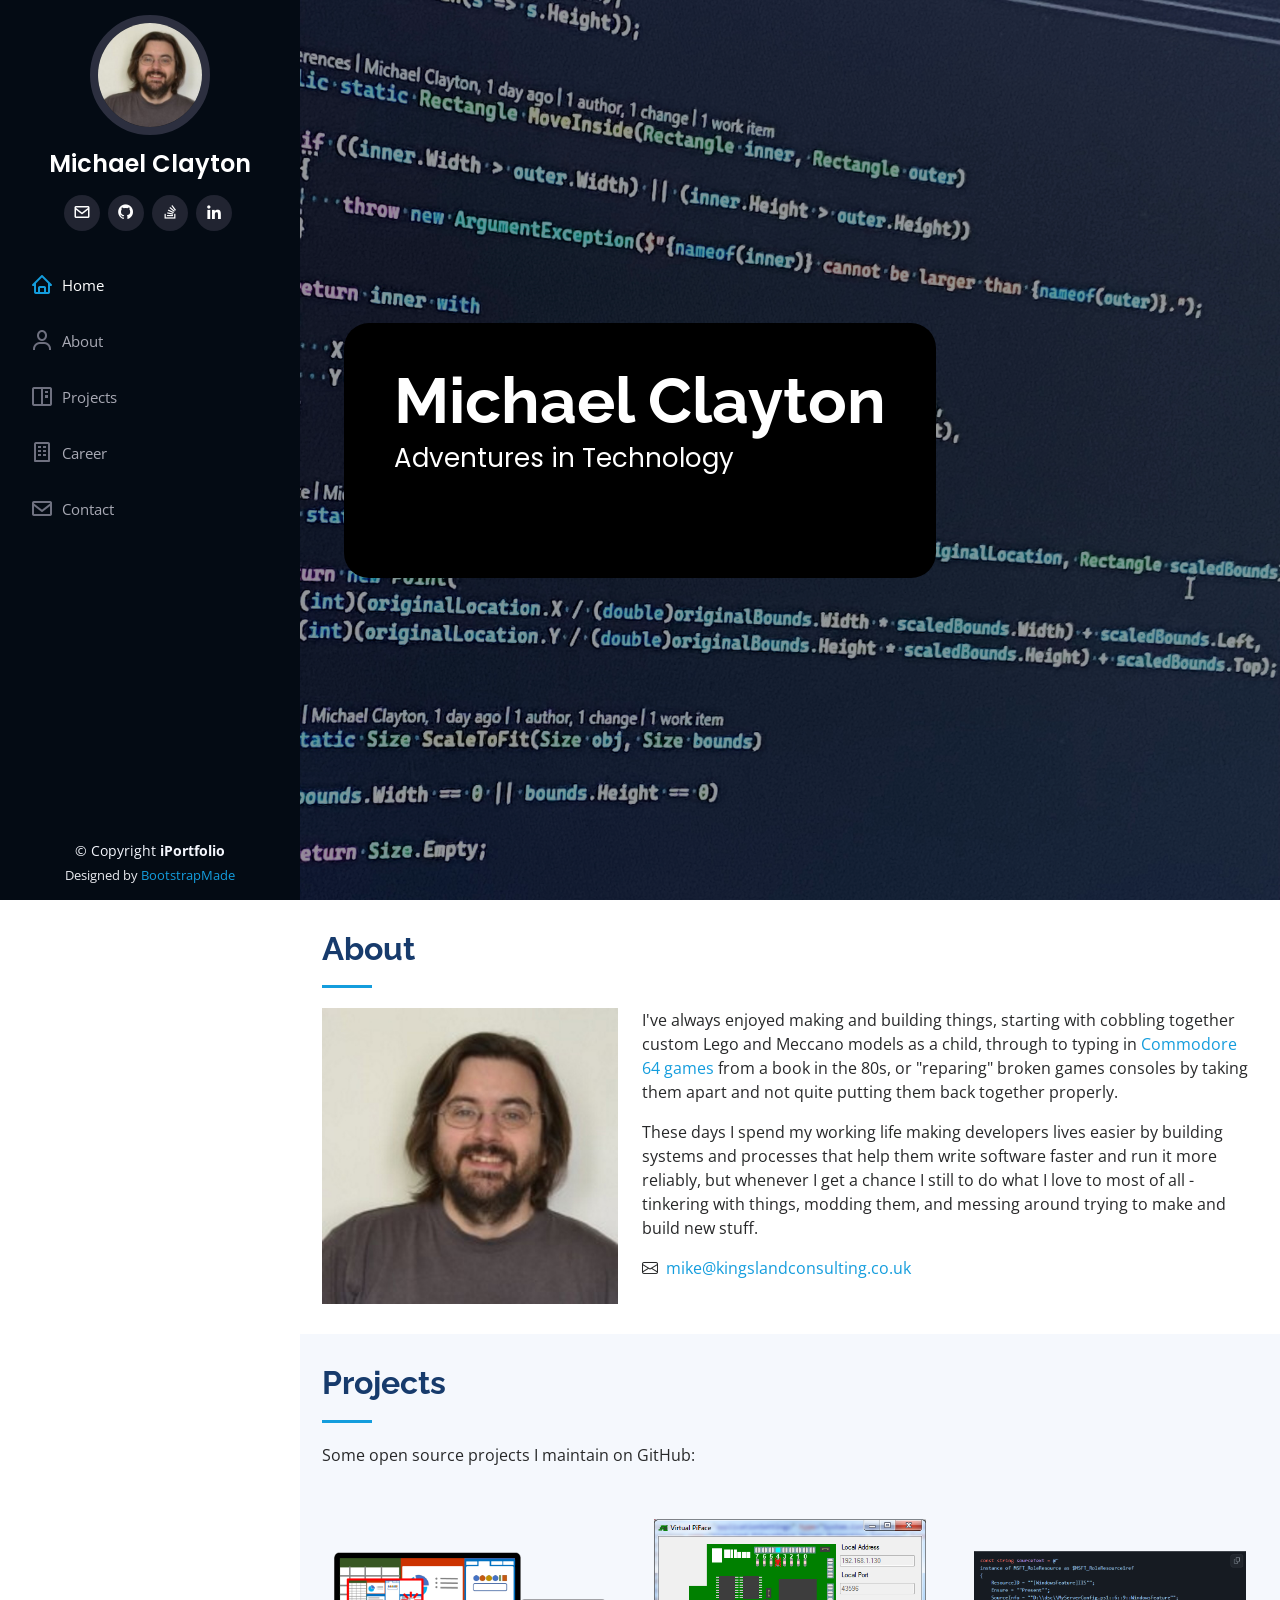
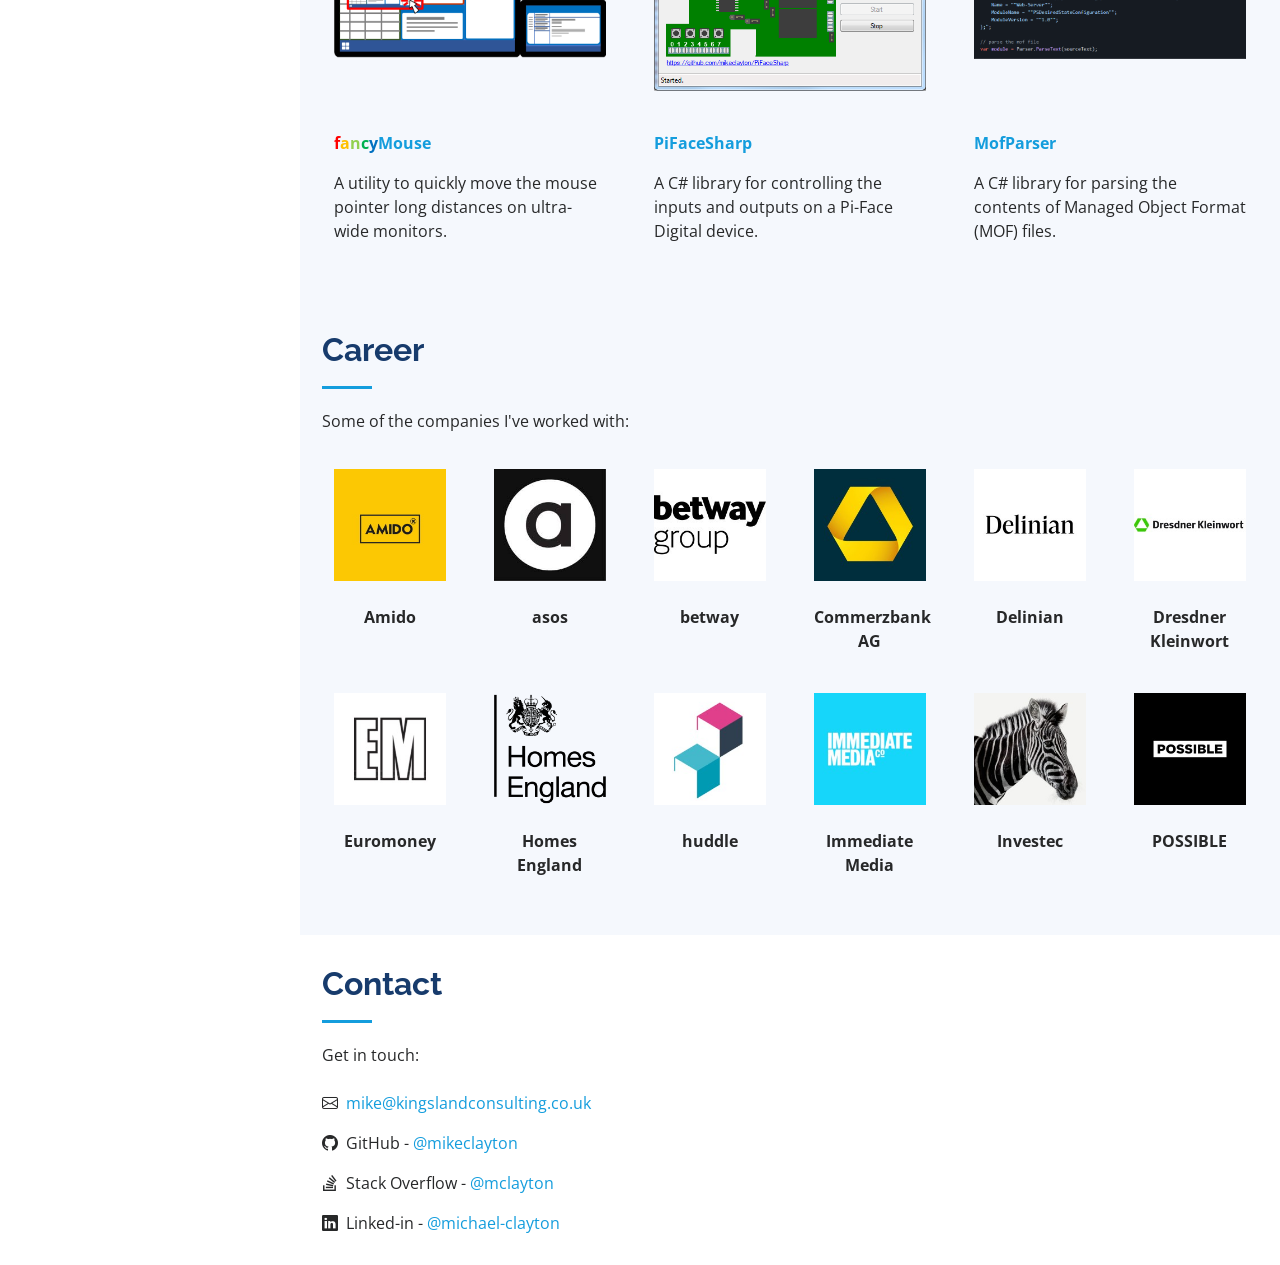
<file: src/bio/index.htm>
<!DOCTYPE html>
<html lang="en">

<head>
  <meta charset="utf-8">
  <meta content="width=device-width, initial-scale=1.0" name="viewport">

  <title>Michael Clayton - Adventures in Technology - Home</title>
  
  <meta content="" name="description">
  <meta content="" name="keywords">

  <!-- Favicons -->
  <link href="assets/img/favicon.png" rel="icon">
  <link href="assets/img/apple-touch-icon.png" rel="apple-touch-icon">
  <base href="." />

  <!-- Google Fonts -->
  <link href="https://fonts.googleapis.com/css?family=Open+Sans:300,300i,400,400i,600,600i,700,700i|Raleway:300,300i,400,400i,500,500i,600,600i,700,700i|Poppins:300,300i,400,400i,500,500i,600,600i,700,700i" rel="stylesheet">

  <!-- Vendor CSS Files -->
  <link href="assets/vendor/aos/aos.css" rel="stylesheet">
  <link href="assets/vendor/bootstrap/css/bootstrap.min.css" rel="stylesheet">
  <link href="assets/vendor/bootstrap-icons/bootstrap-icons.css" rel="stylesheet">
  <link href="assets/vendor/boxicons/css/boxicons.min.css" rel="stylesheet">
  <link href="assets/vendor/glightbox/css/glightbox.min.css" rel="stylesheet">
  <link href="assets/vendor/swiper/swiper-bundle.min.css" rel="stylesheet">

  <!-- Template Main CSS File -->
  <link href="assets/css/style.css" rel="stylesheet">

  <!-- =======================================================
  * Template Name: iPortfolio - v3.10.0
  * Template URL: https://bootstrapmade.com/iportfolio-bootstrap-portfolio-websites-template/
  * Author: BootstrapMade.com
  * License: https://bootstrapmade.com/license/
  ======================================================== -->
</head>

<body>

  <!-- ======= Mobile nav toggle button ======= -->
  <i class="bi bi-list mobile-nav-toggle d-xl-none"></i>

  <!-- ======= Header ======= -->
  <header id="header">
    <div class="d-flex flex-column">

      <div class="profile">
        <a href="index.htm"><img src="assets/img/profile-img.jpg" alt="" class="img-fluid rounded-circle"></a>
        <h1 class="text-light"><a href="index.htm">Michael Clayton</a></h1>
        <div class="social-links mt-3 text-center">
          <a href="mailto:mike@kingslandconsulting.co.uk" class="envelope"><i class="bx bx-envelope"></i></a>
          <a href="https://github.com/mikeclayton" class="github" target="_blank"><i class="bx bxl-github"></i></a>
          <a href="https://stackoverflow.com/users/3156906/mclayton" class="stack-overflow" target="_blank"><i class="bx bxl-stack-overflow"></i></a>
          <a href="https://www.linkedin.com/in/michael-clayton/" class="linkedin" target="_blank"><i class="bx bxl-linkedin"></i></a>
        </div>
      </div>

      <nav id="navbar" class="nav-menu navbar">
        <ul>
          <li><a href="#hero" class="nav-link scrollto active"><i class="bx bx-home"></i> <span>Home</span></a></li>
          <li><a href="#about" class="nav-link scrollto"><i class="bx bx-user"></i> <span>About</span></a></li>
          <li><a href="#portfolio" class="nav-link scrollto"><i class="bx bx-book-content"></i> <span>Projects</span></a></li>
          <li><a href="#career" class="nav-link scrollto"><i class="bx bx-building"></i> <span>Career</span></a></li>
          <li><a href="#contact" class="nav-link scrollto"><i class="bx bx-envelope"></i> <span>Contact</span></a></li>
        </ul>
      </nav><!-- .nav-menu -->
    </div>
  </header><!-- End Header -->

  <!-- ======= Hero Section ======= -->
  <section id="hero" class="d-flex flex-column justify-content-center align-items-center">
    <div class="hero-container" data-aos="fade-in">
      <div style="background-color: black; padding: 50px 50px 50px 50px; border-radius: 25px">
        <h1>Michael Clayton</h1>
        <p>Adventures in Technology</p>
      </div>
    </div>
  </section><!-- End Hero -->

  <main id="main">

    <!-- ======= About Section ======= -->
    <section id="about" class="about">
      <div class="container">

        <div class="section-title">
          <h2>About</h2>
        </div>

        <div class="row">
          <div class="col-lg-4" data-aos="fade-right">
            <img src="assets/img/profile-img.jpg" class="img-fluid" alt="">
          </div>
          <div class="col-lg-8 pt-4 pt-lg-0 content" data-aos="fade-left">
            <p>I've always enjoyed making and building things, starting with cobbling together custom Lego and Meccano
              models as a child, through to typing in <a href="http://www.computinghistory.org.uk/det/13481/Commodore-64-Games-Book/">Commodore 64
              games</a> from a book in the 80s, or "reparing" broken games consoles by taking them apart and not quite putting
              them back together properly.
            </p>
            <p>These days I spend my working life making developers lives easier by building systems and processes that help
              them write software faster and run it more reliably, but whenever I get a chance I still to do what I love to
              most of all - tinkering with things, modding them, and messing around trying to make and build new stuff.
            </p>
            <div class="email">
              <p><i class="bi-envelope"></i>&nbsp;&nbsp;<a href="mailto:mike@kingslandconsulting.co.uk" target="_blank">mike@kingslandconsulting.co.uk</a></p>
            </div>
          </div>
        </div>
      </div>

      </div>
    </section>
    <!-- End About Section -->

    <!-- ======= Project Section ======= -->
    <section id="portfolio" class="portfolio section-bg">
      <div class="container">

        <div class="section-title">
          <h2>Projects</h2>
          <p>Some open source projects I maintain on GitHub:</p><br/>
        </div>

        <div class="row portfolio-container" data-aos="fade-up" data-aos-delay="100">

          <div class="col-lg-4 col-md-6 portfolio-item filter-web">
            <a href="projects/fancymouse.htm" title="fancyMouse">
              <div class="portfolio-wrap" style="padding: 12px">
                <img src="assets/img/portfolio/fancymouse.png" class="img-fluid" alt="">
              </div>
            </a>
            <div style="padding: 12px">
              <p>
                <a href="projects/fancymouse.htm" title="fancyMouse">
                  <strong><span style="color: #FF0000">f</span><span style="color: #FFC000">a</span><span style="color: #92D050">n</span><span style="color: #00B050">c</span><span style="color: #0070C0">y</span>Mouse</strong>
                </p>
              </a>
              <p>A utility to quickly move the mouse pointer long distances on ultra-wide monitors.</p>
            </div>
          </div>

          <div class="col-lg-4 col-md-6 portfolio-item filter-web">
            <a href="projects/pifacesharp.htm" title="PiFaceSharp">
              <div class="portfolio-wrap" style="padding: 12px">
                <img src="assets/img/portfolio/pifacesharp.png" class="img-fluid" alt="">
              </div>
            </a>
            <div style="padding: 12px">
              <p>
                <a href="projects/pifacesharp.htm" title="PiFaceSharp">
                  <strong>PiFaceSharp</strong>
                </a>
              </p>
              <p>A C# library for controlling the inputs and outputs on a Pi-Face Digital device.</p>
            </div>
          </div>

          <div class="col-lg-4 col-md-6 portfolio-item filter-web">
            <a href="projects/mofparser.htm" title="MofParser">
              <div class="portfolio-wrap" style="padding: 12px">
                <img src="assets/img/portfolio/mofparser.png" class="img-fluid" alt="">
              </div>
            </a>
            <div style="padding: 12px">
              <p>
                <a href="projects/mofparser.htm" title="MofParser">
                  <strong>MofParser</strong>
                </a>
              </p>
              <p>A C# library for parsing the contents of Managed Object Format (MOF) files.</p>
            </div>
          </div>

        </div>

      </div>
    </section>
    <!-- End Project Section -->
    
    <!-- ======= Career Section ======= -->
    <section id="career" class="portfolio section-bg">
      <div class="container">

        <div class="section-title">
          <h2>Career</h2>
          <p>Some of the companies I've worked with:</p><br/>
        </div>

        <div class="row portfolio-container" data-aos="fade-up" data-aos-delay="100">

          <div class="col-lg-2 col-md-6 portfolio-item filter-web">
            <div class="portfolio-wrap" style="padding: 12px">
              <img src="assets/img/career/amido.jpg" class="img-fluid" alt="">
            </div>
            <div style="padding: 12px; text-align: center;">
              <p><strong>Amido</strong></p>
            </div>
          </div>

          <div class="col-lg-2 col-md-6 portfolio-item filter-web">
            <div class="portfolio-wrap" style="padding: 12px">
              <img src="assets/img/career/asos.jpg" class="img-fluid" alt="">
            </div>
            <div style="padding: 12px; text-align: center;">
              <p><strong>asos</strong></p>
            </div>
          </div>

          <div class="col-lg-2 col-md-6 portfolio-item filter-web">
            <div class="portfolio-wrap" style="padding: 12px">
              <img src="assets/img/career/betway.jpg" class="img-fluid" alt="">
            </div>
            <div style="padding: 12px; text-align: center;">
              <p><strong>betway</strong></p>
            </div>
          </div>

          <div class="col-lg-2 col-md-6 portfolio-item filter-web">
            <div class="portfolio-wrap" style="padding: 12px">
              <img src="assets/img/career/commerzbank.jpg" class="img-fluid" alt="">
            </div>
            <div style="padding: 12px; text-align: center;">
              <p><strong>Commerzbank AG</strong></p>
            </div>
          </div>

          <div class="col-lg-2 col-md-6 portfolio-item filter-web">
            <div class="portfolio-wrap" style="padding: 12px">
              <img src="assets/img/career/delinian.jpg" class="img-fluid" alt="">
            </div>
            <div style="padding: 12px; text-align: center;">
              <p><strong>Delinian</strong></p>
            </div>
          </div>

          <div class="col-lg-2 col-md-6 portfolio-item filter-web">
            <div class="portfolio-wrap" style="padding: 12px">
              <img src="assets/img/career/dresdner_kleinwort.jpg" class="img-fluid" alt="">
            </div>
            <div style="padding: 12px; text-align: center;">
              <p><strong>Dresdner Kleinwort</strong></p>
            </div>
          </div>

          <div class="col-lg-2 col-md-6 portfolio-item filter-web">
            <div class="portfolio-wrap" style="padding: 12px">
              <img src="assets/img/career/euromoney.jpg" class="img-fluid" alt="">
            </div>
            <div style="padding: 12px; text-align: center;">
              <p><strong>Euromoney</strong></p>
            </div>
          </div>

          <div class="col-lg-2 col-md-6 portfolio-item filter-web">
            <div class="portfolio-wrap" style="padding: 12px">
              <img src="assets/img/career/homes_england.png" class="img-fluid" alt="">
            </div>
            <div style="padding: 12px; text-align: center;">
              <p><strong>Homes England</strong></p>
            </div>
          </div>

          <div class="col-lg-2 col-md-6 portfolio-item filter-web">
            <div class="portfolio-wrap" style="padding: 12px">
              <img src="assets/img/career/huddle.jpg" class="img-fluid" alt="">
            </div>
            <div style="padding: 12px; text-align: center;">
              <p><strong>huddle</strong></p>
            </div>
          </div>

          <div class="col-lg-2 col-md-6 portfolio-item filter-web">
            <div class="portfolio-wrap" style="padding: 12px">
              <img src="assets/img/career/immediate.jpg" class="img-fluid" alt="">
            </div>
            <div style="padding: 12px; text-align: center;">
              <p><strong>Immediate Media</strong></p>
            </div>
          </div>

          <div class="col-lg-2 col-md-6 portfolio-item filter-web">
            <div class="portfolio-wrap" style="padding: 12px">
              <img src="assets/img/career/investec.jpg" class="img-fluid" alt="">
            </div>
            <div style="padding: 12px; text-align: center;">
              <p><strong>Investec</strong></p>
            </div>
          </div>

          <div class="col-lg-2 col-md-6 portfolio-item filter-web">
            <div class="portfolio-wrap" style="padding: 12px">
              <img src="assets/img/career/possible.jpg" class="img-fluid" alt="">
            </div>
            <div style="padding: 12px; text-align: center;">
              <p><strong>POSSIBLE</strong></p>
            </div>
          </div>
        </div>

      </div>
    </section>
    <!-- End Project Section -->
    
    <!-- ======= Contact Section ======= -->
    <section id="contact" class="about">
      <div class="container">

        <div class="section-title">
          <h2>Contact</h2>
          <p>Get in touch:</p><br/>
        </div>

        <div class="row">
          <div class="col-lg-8 pt-4 pt-lg-0 content" data-aos="fade-left">
            <div class="email">
              <p><i class="bi-envelope"></i>&nbsp;&nbsp;<a href="mailto:mike@kingslandconsulting.co.uk" target="_blank">mike@kingslandconsulting.co.uk</a></p>
              <p><i class="bi-github"></i>&nbsp;&nbsp;GitHub - <a href="https://github.com/mikeclayton" target="_blank">@mikeclayton</a></p>
              <p><i class="bi-stack-overflow"></i>&nbsp;&nbsp;Stack Overflow - <a href="https://stackoverflow.com/users/3156906/mclayton" target="_blank">@mclayton</a></p>
              <p><i class="bi-linkedin"></i>&nbsp;&nbsp;Linked-in - <a href="https://www.linkedin.com/in/michael-clayton/" target="_blank">@michael-clayton</a></p>
            </div>
          </div>
        </div>
      </div>

      </div>
    </section>
    <!-- End About Section -->

  </main>
  <!-- End #main -->

  <!-- ======= Footer ======= -->
  <footer id="footer">
    <div class="container">
      <div class="copyright">
        &copy; Copyright <strong><span>iPortfolio</span></strong>
      </div>
      <div class="credits">
        <!-- All the links in the footer should remain intact. -->
        <!-- You can delete the links only if you purchased the pro version. -->
        <!-- Licensing information: https://bootstrapmade.com/license/ -->
        <!-- Purchase the pro version with working PHP/AJAX contact form: https://bootstrapmade.com/iportfolio-bootstrap-portfolio-websites-template/ -->
        Designed by <a href="https://bootstrapmade.com/">BootstrapMade</a>
      </div>
    </div>
  </footer><!-- End  Footer -->

  <a href="#" class="back-to-top d-flex align-items-center justify-content-center"><i class="bi bi-arrow-up-short"></i></a>

  <!-- Vendor JS Files -->
  <script src="assets/vendor/purecounter/purecounter_vanilla.js"></script>
  <script src="assets/vendor/aos/aos.js"></script>
  <script src="assets/vendor/bootstrap/js/bootstrap.bundle.min.js"></script>
  <script src="assets/vendor/glightbox/js/glightbox.min.js"></script>
  <script src="assets/vendor/isotope-layout/isotope.pkgd.min.js"></script>
  <script src="assets/vendor/swiper/swiper-bundle.min.js"></script>
  <script src="assets/vendor/typed.js/typed.min.js"></script>
  <script src="assets/vendor/waypoints/noframework.waypoints.js"></script>
  <script src="assets/vendor/php-email-form/validate.js"></script>

  <!-- Template Main JS File -->
  <script src="assets/js/main.js"></script>

</body>

</html>
</file>
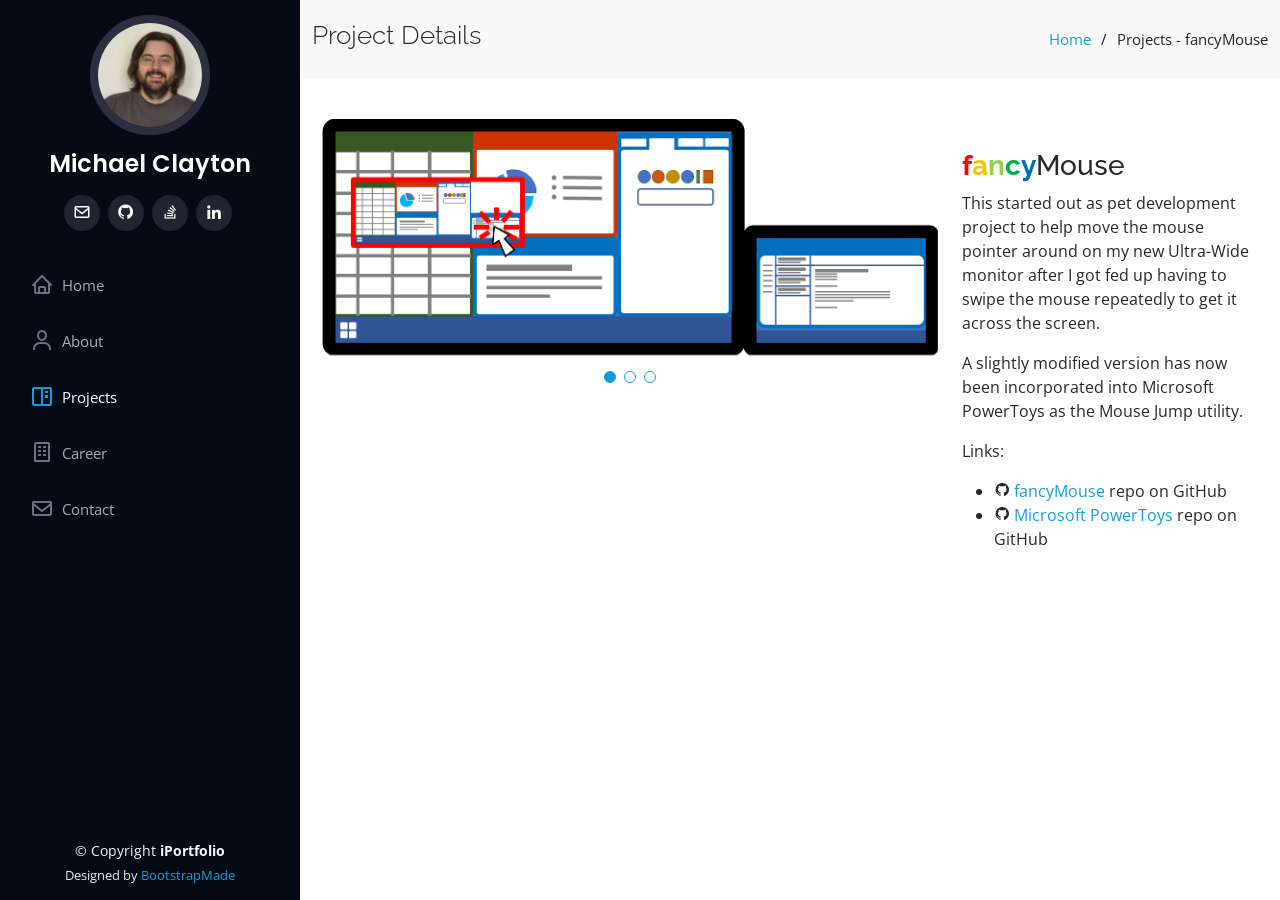
<file: src/bio/projects/fancymouse.htm>
<!DOCTYPE html>
<html lang="en">

<head>
  <meta charset="utf-8">
  <meta content="width=device-width, initial-scale=1.0" name="viewport">

  <title>Michael Clayton - Adventures in Technology - fancyMouse</title>
  <meta content="" name="description">
  <meta content="" name="keywords">
  <base href=".." />

  <!-- Favicons -->
  <link href="assets/img/favicon.png" rel="icon">
  <link href="assets/img/apple-touch-icon.png" rel="apple-touch-icon">

  <!-- Google Fonts -->
  <link href="https://fonts.googleapis.com/css?family=Open+Sans:300,300i,400,400i,600,600i,700,700i|Raleway:300,300i,400,400i,500,500i,600,600i,700,700i|Poppins:300,300i,400,400i,500,500i,600,600i,700,700i" rel="stylesheet">

  <!-- Vendor CSS Files -->
  <link href="assets/vendor/aos/aos.css" rel="stylesheet">
  <link href="assets/vendor/bootstrap/css/bootstrap.min.css" rel="stylesheet">
  <link href="assets/vendor/bootstrap-icons/bootstrap-icons.css" rel="stylesheet">
  <link href="assets/vendor/boxicons/css/boxicons.min.css" rel="stylesheet">
  <link href="assets/vendor/glightbox/css/glightbox.min.css" rel="stylesheet">
  <link href="assets/vendor/swiper/swiper-bundle.min.css" rel="stylesheet">

  <!-- Template Main CSS File -->
  <link href="assets/css/style.css" rel="stylesheet">

  <!-- =======================================================
  * Template Name: iPortfolio - v3.10.0
  * Template URL: https://bootstrapmade.com/iportfolio-bootstrap-portfolio-websites-template/
  * Author: BootstrapMade.com
  * License: https://bootstrapmade.com/license/
  ======================================================== -->
</head>

<body>

  <!-- ======= Mobile nav toggle button ======= -->
  <i class="bi bi-list mobile-nav-toggle d-xl-none"></i>

  <!-- ======= Header ======= -->
  <header id="header">
    <div class="d-flex flex-column">

      <div class="profile">
        <a href="index.htm"><img src="assets/img/profile-img.jpg" alt="" class="img-fluid rounded-circle"></a>
        <h1 class="text-light"><a href="index.htm">Michael Clayton</a></h1>
        <div class="social-links mt-3 text-center">
          <a href="mailto:mike@kingslandconsulting.co.uk" class="envelope"><i class="bx bx-envelope"></i></a>
          <a href="https://github.com/mikeclayton" class="github" target="_blank"><i class="bx bxl-github"></i></a>
          <a href="https://stackoverflow.com/users/3156906/mclayton" class="stack-overflow" target="_blank"><i class="bx bxl-stack-overflow"></i></a>
          <a href="https://www.linkedin.com/in/michael-clayton/" class="linkedin" target="_blank"><i class="bx bxl-linkedin"></i></a>
        </div>
      </div>

      <nav id="navbar" class="nav-menu navbar">
        <ul>
          <li><a href="index.htm?#hero" class="nav-link scrollto"><i class="bx bx-home"></i> <span>Home</span></a></li>
          <li><a href="index.htm?#about" class="nav-link scrollto"><i class="bx bx-user"></i> <span>About</span></a></li>
          <li><a href="index.htm?#portfolio" class="nav-link scrollto active"><i class="bx bx-book-content"></i> <span>Projects</span></a></li>
          <li><a href="index.htm?#career" class="nav-link scrollto"><i class="bx bx-building"></i> <span>Career</span></a></li>
          <li><a href="index.htm?#contact" class="nav-link scrollto"><i class="bx bx-envelope"></i> <span>Contact</span></a></li>
        </ul>
      </nav><!-- .nav-menu -->
    </div>
  </header><!-- End Header -->

  <main id="main">

    <!-- ======= Breadcrumbs ======= -->
    <section id="breadcrumbs" class="breadcrumbs">
      <div class="container">

        <div class="d-flex justify-content-between align-items-center">
          <h2>Project Details</h2>
          <ol>
            <li><a href="index.htm">Home</a></li>
            <li>Projects - fancyMouse</li>
          </ol>
        </div>

      </div>
    </section><!-- End Breadcrumbs -->

    <!-- ======= Portfolio Details Section ======= -->
    <section id="portfolio-details" class="portfolio-details">
      <div class="container">

        <div class="row gy-4">

          <div class="col-lg-8">
            <div class="portfolio-details-slider swiper">
              <div class="swiper-wrapper align-items-center">

                <div class="swiper-slide">
                  <img src="assets/img/portfolio/fancymouse-01.png" alt="">
                </div>

                <div class="swiper-slide">
                  <img src="assets/img/portfolio/fancymouse-02.png" alt="">
                </div>

                <div class="swiper-slide">
                  <img src="assets/img/portfolio/fancymouse-03.png" alt="">
                </div>

              </div>
              <div class="swiper-pagination"></div>
            </div>
          </div>

          <div class="col-lg-4">
            <div class="portfolio-description">
              <h3><strong><span style="color: #FF0000">f</span><span style="color: #FFC000">a</span><span style="color: #92D050">n</span><span style="color: #00B050">c</span><span style="color: #0070C0">y</span></strong>Mouse</h3>
              <p>
                This started out as pet development project to help move the mouse pointer around on my new Ultra-Wide monitor after I got fed up having to swipe the mouse repeatedly to get it across the screen.
              </p>
              <p>
                A slightly modified version has now been incorporated into Microsoft PowerToys as the Mouse Jump utility.
              </p>
              <p>
                Links:
                <ul>
                  <li><i class="bx bxl-github"></i>&nbsp;<a href="https://github.com/mikeclayton/FancyMouse">fancyMouse</a> repo on GitHub</li>
                  <li><i class="bx bxl-github"></i>&nbsp;<a href="https://github.com/microsoft/PowerToys">Microsoft PowerToys</a> repo on GitHub</li>
                </ul>
              </p>
            </div>
          </div>

        </div>

      </div>
    </section><!-- End Portfolio Details Section -->

  </main><!-- End #main -->

  <!-- ======= Footer ======= -->
  <footer id="footer">
    <div class="container">
      <div class="copyright">
        &copy; Copyright <strong><span>iPortfolio</span></strong>
      </div>
      <div class="credits">
        <!-- All the links in the footer should remain intact. -->
        <!-- You can delete the links only if you purchased the pro version. -->
        <!-- Licensing information: https://bootstrapmade.com/license/ -->
        <!-- Purchase the pro version with working PHP/AJAX contact form: https://bootstrapmade.com/iportfolio-bootstrap-portfolio-websites-template/ -->
        Designed by <a href="https://bootstrapmade.com/">BootstrapMade</a>
      </div>
    </div>
  </footer><!-- End  Footer -->

  <a href="#" class="back-to-top d-flex align-items-center justify-content-center"><i class="bi bi-arrow-up-short"></i></a>

  <!-- Vendor JS Files -->
  <script src="assets/vendor/purecounter/purecounter_vanilla.js"></script>
  <script src="assets/vendor/aos/aos.js"></script>
  <script src="assets/vendor/bootstrap/js/bootstrap.bundle.min.js"></script>
  <script src="assets/vendor/glightbox/js/glightbox.min.js"></script>
  <script src="assets/vendor/isotope-layout/isotope.pkgd.min.js"></script>
  <script src="assets/vendor/swiper/swiper-bundle.min.js"></script>
  <script src="assets/vendor/typed.js/typed.min.js"></script>
  <script src="assets/vendor/waypoints/noframework.waypoints.js"></script>
  <script src="assets/vendor/php-email-form/validate.js"></script>

  <!-- Template Main JS File -->
  <script src="assets/js/main.js"></script>

</body>

</html>
</file>
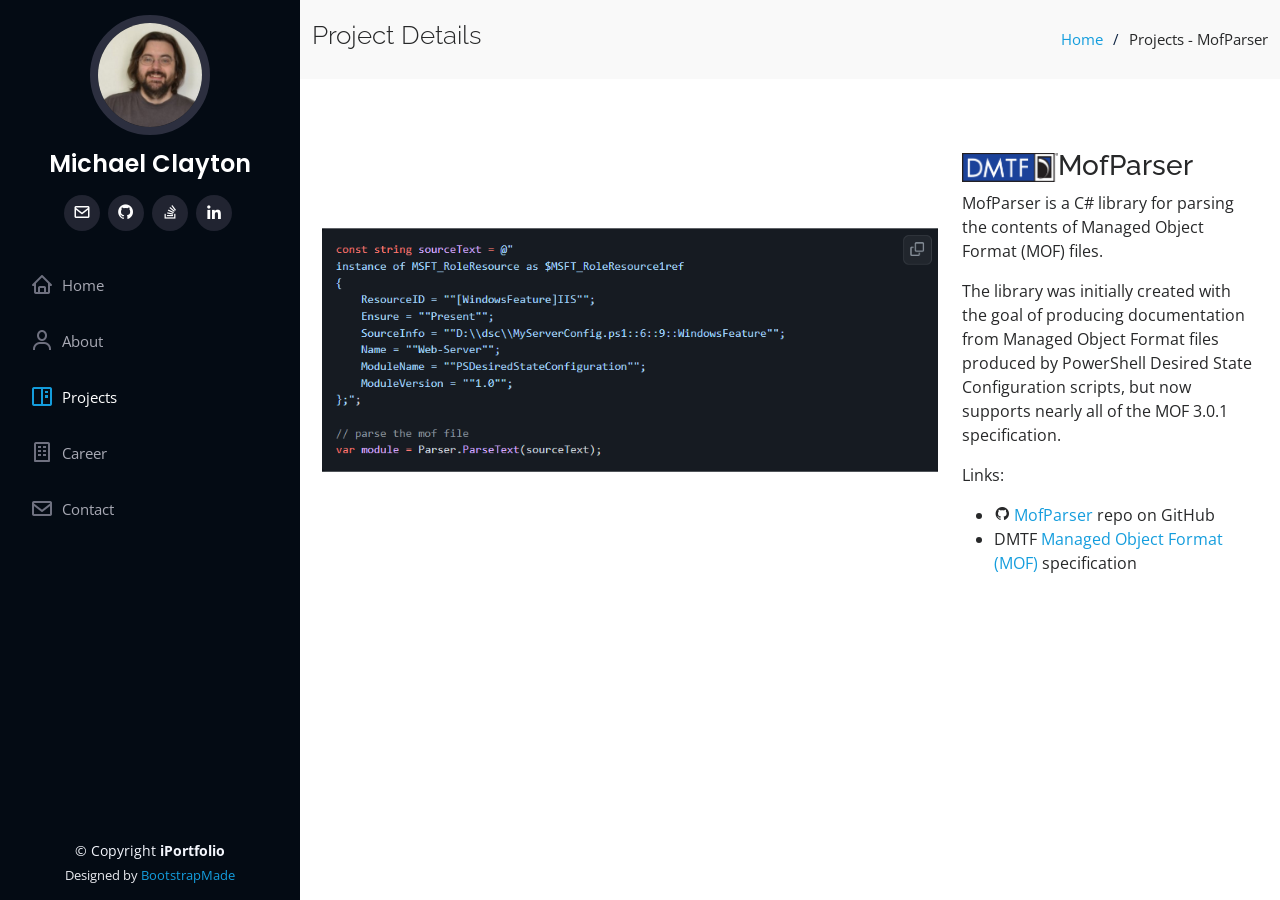
<file: src/bio/projects/mofparser.htm>
<!DOCTYPE html>
<html lang="en">

<head>
  <meta charset="utf-8">
  <meta content="width=device-width, initial-scale=1.0" name="viewport">

  <title>Michael Clayton - Adventures in Technology - MofParser</title>
  <meta content="" name="description">
  <meta content="" name="keywords">
  <base href=".." />

  <!-- Favicons -->
  <link href="assets/img/favicon.png" rel="icon">
  <link href="assets/img/apple-touch-icon.png" rel="apple-touch-icon">

  <!-- Google Fonts -->
  <link href="https://fonts.googleapis.com/css?family=Open+Sans:300,300i,400,400i,600,600i,700,700i|Raleway:300,300i,400,400i,500,500i,600,600i,700,700i|Poppins:300,300i,400,400i,500,500i,600,600i,700,700i" rel="stylesheet">

  <!-- Vendor CSS Files -->
  <link href="assets/vendor/aos/aos.css" rel="stylesheet">
  <link href="assets/vendor/bootstrap/css/bootstrap.min.css" rel="stylesheet">
  <link href="assets/vendor/bootstrap-icons/bootstrap-icons.css" rel="stylesheet">
  <link href="assets/vendor/boxicons/css/boxicons.min.css" rel="stylesheet">
  <link href="assets/vendor/glightbox/css/glightbox.min.css" rel="stylesheet">
  <link href="assets/vendor/swiper/swiper-bundle.min.css" rel="stylesheet">

  <!-- Template Main CSS File -->
  <link href="assets/css/style.css" rel="stylesheet">

  <!-- =======================================================
  * Template Name: iPortfolio - v3.10.0
  * Template URL: https://bootstrapmade.com/iportfolio-bootstrap-portfolio-websites-template/
  * Author: BootstrapMade.com
  * License: https://bootstrapmade.com/license/
  ======================================================== -->
</head>

<body>

  <!-- ======= Mobile nav toggle button ======= -->
  <i class="bi bi-list mobile-nav-toggle d-xl-none"></i>

  <!-- ======= Header ======= -->
  <header id="header">
    <div class="d-flex flex-column">

      <div class="profile">
        <a href="index.htm"><img src="assets/img/profile-img.jpg" alt="" class="img-fluid rounded-circle"></a>
        <h1 class="text-light"><a href="index.htm">Michael Clayton</a></h1>
        <div class="social-links mt-3 text-center">
          <a href="mailto:mike@kingslandconsulting.co.uk" class="envelope"><i class="bx bx-envelope"></i></a>
          <a href="https://github.com/mikeclayton" class="github" target="_blank"><i class="bx bxl-github"></i></a>
          <a href="https://stackoverflow.com/users/3156906/mclayton" class="stack-overflow" target="_blank"><i class="bx bxl-stack-overflow"></i></a>
          <a href="https://www.linkedin.com/in/michael-clayton/" class="linkedin" target="_blank"><i class="bx bxl-linkedin"></i></a>
        </div>
      </div>

      <nav id="navbar" class="nav-menu navbar">
        <ul>
          <li><a href="index.htm?#hero" class="nav-link scrollto"><i class="bx bx-home"></i> <span>Home</span></a></li>
          <li><a href="index.htm?#about" class="nav-link scrollto"><i class="bx bx-user"></i> <span>About</span></a></li>
          <li><a href="index.htm?#portfolio" class="nav-link scrollto active"><i class="bx bx-book-content"></i> <span>Projects</span></a></li>
          <li><a href="index.htm?#career" class="nav-link scrollto"><i class="bx bx-building"></i> <span>Career</span></a></li>
          <li><a href="index.htm?#contact" class="nav-link scrollto"><i class="bx bx-envelope"></i> <span>Contact</span></a></li>
        </ul>
      </nav><!-- .nav-menu -->
    </div>
  </header><!-- End Header -->

  <main id="main">

    <!-- ======= Breadcrumbs ======= -->
    <section id="breadcrumbs" class="breadcrumbs">
      <div class="container">

        <div class="d-flex justify-content-between align-items-center">
          <h2>Project Details</h2>
          <ol>
            <li><a href="index.htm">Home</a></li>
            <li>Projects - MofParser</li>
          </ol>
        </div>

      </div>
    </section><!-- End Breadcrumbs -->

    <!-- ======= Portfolio Details Section ======= -->
    <section id="portfolio-details" class="portfolio-details">
      <div class="container">

        <div class="row gy-4">

          <div class="col-lg-8">
            <div class="portfolio-details-slider swiper">
              <div class="swiper-wrapper align-items-center">

                <div class="swiper-slide">
                  <img src="assets/img/portfolio/mofparser-01.png" alt="">
                </div>

              </div>
              <div class="swiper-pagination"></div>
            </div>
          </div>

          <div class="col-lg-4">
            <div class="portfolio-description">
              <h3><img src="assets/img/portfolio/dmtf.png" width="96" />MofParser</h3>
              <p>
                MofParser is a C# library for parsing the contents of Managed Object Format (MOF) files.
              </p>
              <p>
                The library was initially created with the goal of producing documentation from Managed
                Object Format files produced by PowerShell Desired State Configuration scripts, but now
                supports nearly all of the MOF 3.0.1 specification.
              </p>
              <p>
                Links:
                <ul>
                  <li><i class="bx bxl-github"></i>&nbsp;<a href="https://github.com/KingslandConsulting/Kingsland.MofParser">MofParser</a> repo on GitHub</li>
                  <li>DMTF <a href="https://www.dmtf.org/dsp/DSP0221">Managed Object Format (MOF)</a> specification<s/li>
                </ul>
              </p>
            </div>
          </div>

        </div>

      </div>
    </section><!-- End Portfolio Details Section -->

  </main><!-- End #main -->

  <!-- ======= Footer ======= -->
  <footer id="footer">
    <div class="container">
      <div class="copyright">
        &copy; Copyright <strong><span>iPortfolio</span></strong>
      </div>
      <div class="credits">
        <!-- All the links in the footer should remain intact. -->
        <!-- You can delete the links only if you purchased the pro version. -->
        <!-- Licensing information: https://bootstrapmade.com/license/ -->
        <!-- Purchase the pro version with working PHP/AJAX contact form: https://bootstrapmade.com/iportfolio-bootstrap-portfolio-websites-template/ -->
        Designed by <a href="https://bootstrapmade.com/">BootstrapMade</a>
      </div>
    </div>
  </footer><!-- End  Footer -->

  <a href="#" class="back-to-top d-flex align-items-center justify-content-center"><i class="bi bi-arrow-up-short"></i></a>

  <!-- Vendor JS Files -->
  <script src="assets/vendor/purecounter/purecounter_vanilla.js"></script>
  <script src="assets/vendor/aos/aos.js"></script>
  <script src="assets/vendor/bootstrap/js/bootstrap.bundle.min.js"></script>
  <script src="assets/vendor/glightbox/js/glightbox.min.js"></script>
  <script src="assets/vendor/isotope-layout/isotope.pkgd.min.js"></script>
  <script src="assets/vendor/swiper/swiper-bundle.min.js"></script>
  <script src="assets/vendor/typed.js/typed.min.js"></script>
  <script src="assets/vendor/waypoints/noframework.waypoints.js"></script>
  <script src="assets/vendor/php-email-form/validate.js"></script>

  <!-- Template Main JS File -->
  <script src="assets/js/main.js"></script>

</body>

</html>
</file>
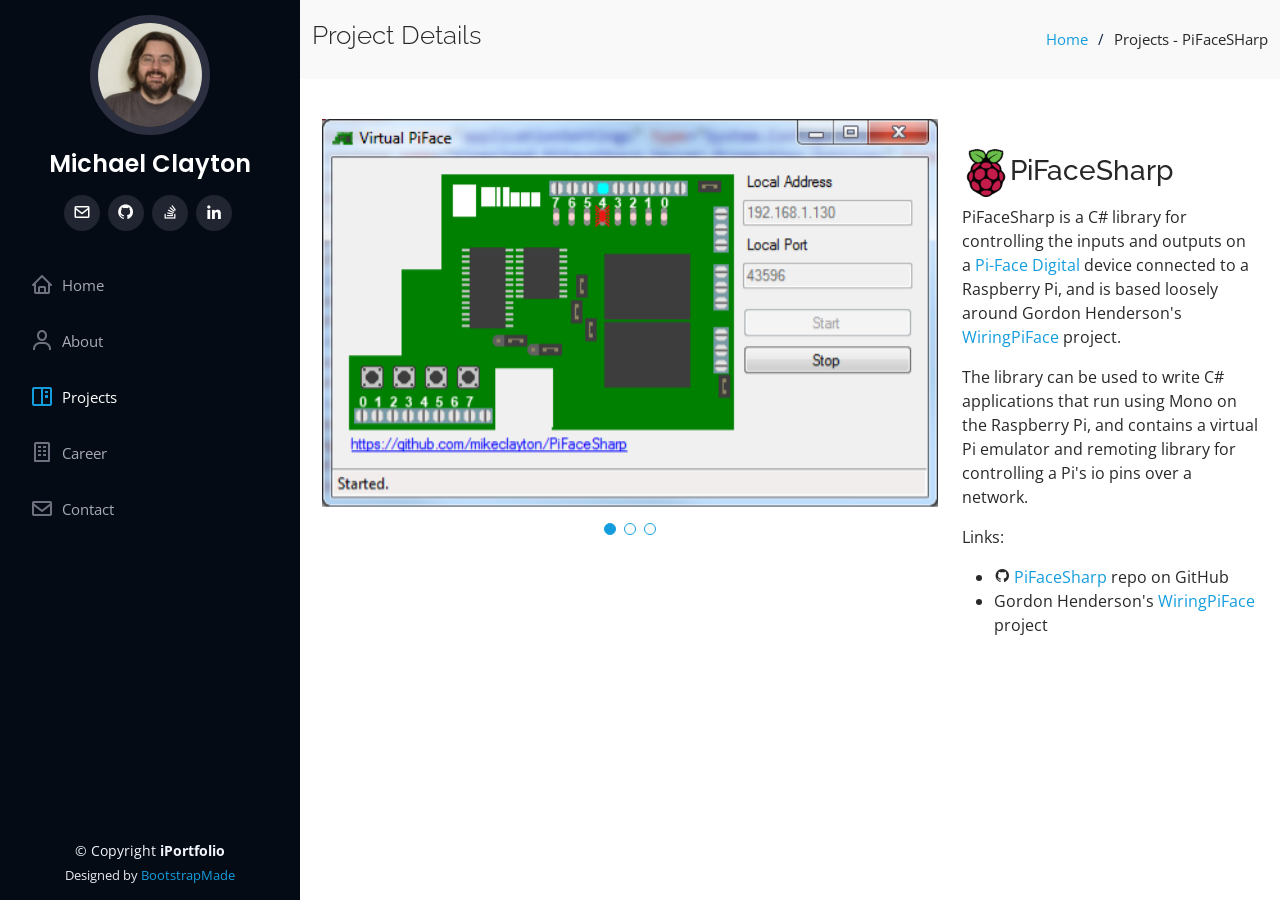
<file: src/bio/projects/pifacesharp.htm>
<!DOCTYPE html>
<html lang="en">

<head>
  <meta charset="utf-8">
  <meta content="width=device-width, initial-scale=1.0" name="viewport">

  <title>Michael Clayton - Adventures in Technology - PiFaceSharp</title>
  <meta content="" name="description">
  <meta content="" name="keywords">
  <base href=".." />

  <!-- Favicons -->
  <link href="assets/img/favicon.png" rel="icon">
  <link href="assets/img/apple-touch-icon.png" rel="apple-touch-icon">

  <!-- Google Fonts -->
  <link href="https://fonts.googleapis.com/css?family=Open+Sans:300,300i,400,400i,600,600i,700,700i|Raleway:300,300i,400,400i,500,500i,600,600i,700,700i|Poppins:300,300i,400,400i,500,500i,600,600i,700,700i" rel="stylesheet">

  <!-- Vendor CSS Files -->
  <link href="assets/vendor/aos/aos.css" rel="stylesheet">
  <link href="assets/vendor/bootstrap/css/bootstrap.min.css" rel="stylesheet">
  <link href="assets/vendor/bootstrap-icons/bootstrap-icons.css" rel="stylesheet">
  <link href="assets/vendor/boxicons/css/boxicons.min.css" rel="stylesheet">
  <link href="assets/vendor/glightbox/css/glightbox.min.css" rel="stylesheet">
  <link href="assets/vendor/swiper/swiper-bundle.min.css" rel="stylesheet">

  <!-- Template Main CSS File -->
  <link href="assets/css/style.css" rel="stylesheet">

  <!-- =======================================================
  * Template Name: iPortfolio - v3.10.0
  * Template URL: https://bootstrapmade.com/iportfolio-bootstrap-portfolio-websites-template/
  * Author: BootstrapMade.com
  * License: https://bootstrapmade.com/license/
  ======================================================== -->
</head>

<body>

  <!-- ======= Mobile nav toggle button ======= -->
  <i class="bi bi-list mobile-nav-toggle d-xl-none"></i>

  <!-- ======= Header ======= -->
  <header id="header">
    <div class="d-flex flex-column">

      <div class="profile">
        <a href="index.htm"><img src="assets/img/profile-img.jpg" alt="" class="img-fluid rounded-circle"></a>
        <h1 class="text-light"><a href="index.htm">Michael Clayton</a></h1>
        <div class="social-links mt-3 text-center">
          <a href="mailto:mike@kingslandconsulting.co.uk" class="envelope"><i class="bx bx-envelope"></i></a>
          <a href="https://github.com/mikeclayton" class="github" target="_blank"><i class="bx bxl-github"></i></a>
          <a href="https://stackoverflow.com/users/3156906/mclayton" class="stack-overflow" target="_blank"><i class="bx bxl-stack-overflow"></i></a>
          <a href="https://www.linkedin.com/in/michael-clayton/" class="linkedin" target="_blank"><i class="bx bxl-linkedin"></i></a>
        </div>
      </div>

      <nav id="navbar" class="nav-menu navbar">
        <ul>
          <li><a href="index.htm?#hero" class="nav-link scrollto"><i class="bx bx-home"></i> <span>Home</span></a></li>
          <li><a href="index.htm?#about" class="nav-link scrollto"><i class="bx bx-user"></i> <span>About</span></a></li>
          <li><a href="index.htm?#portfolio" class="nav-link scrollto active"><i class="bx bx-book-content"></i> <span>Projects</span></a></li>
          <li><a href="index.htm?#career" class="nav-link scrollto"><i class="bx bx-building"></i> <span>Career</span></a></li>
          <li><a href="index.htm?#contact" class="nav-link scrollto"><i class="bx bx-envelope"></i> <span>Contact</span></a></li>
        </ul>
      </nav><!-- .nav-menu -->
    </div>
  </header><!-- End Header -->

  <main id="main">

    <!-- ======= Breadcrumbs ======= -->
    <section id="breadcrumbs" class="breadcrumbs">
      <div class="container">

        <div class="d-flex justify-content-between align-items-center">
          <h2>Project Details</h2>
          <ol>
            <li><a href="index.htm">Home</a></li>
            <li>Projects - PiFaceSHarp</li>
          </ol>
        </div>

      </div>
    </section><!-- End Breadcrumbs -->

    <!-- ======= Portfolio Details Section ======= -->
    <section id="portfolio-details" class="portfolio-details">
      <div class="container">

        <div class="row gy-4">

          <div class="col-lg-8">
            <div class="portfolio-details-slider swiper">
              <div class="swiper-wrapper align-items-center">

                <div class="swiper-slide">
                  <img src="assets/img/portfolio/pifacesharp-01.png" alt="">
                </div>

                <div class="swiper-slide">
                  <img src="assets/img/portfolio/pifacesharp-02.png" alt="">
                </div>

                <div class="swiper-slide">
                  <img src="assets/img/portfolio/pifacesharp-03.png" alt="">
                </div>

              </div>
              <div class="swiper-pagination"></div>
            </div>
          </div>

          <div class="col-lg-4">
            <div class="portfolio-description">
              <h3><img src="assets/img/portfolio/raspberry_pi_logo.png" width="48" />PiFaceSharp</h3>
              <p>
                PiFaceSharp is a C# library for controlling the inputs and outputs on a <a href="http://www.piface.org.uk/products/piface_digital/">Pi-Face Digital</a> device
                connected to a Raspberry Pi, and is based loosely around Gordon Henderson's <a href="https://projects.drogon.net/raspberry-pi/wiringpiface/">WiringPiFace</a>
                project.
              </p>
              <p>
                The library can be used to write C# applications that run using Mono on the Raspberry Pi,
                and contains a virtual Pi emulator and remoting library for controlling a Pi's io pins
                over a network.
              </p>
              <p>
                Links:
                <ul>
                  <li><i class="bx bxl-github"></i>&nbsp;<a href="https://github.com/mikeclayton/PiFaceSharp">PiFaceSharp</a> repo on GitHub</li>
                  <li>Gordon Henderson's <a href="https://projects.drogon.net/raspberry-pi/wiringpiface/">WiringPiFace</a> project</li>
                </ul>
              </p>
            </div>
          </div>

        </div>

      </div>
    </section><!-- End Portfolio Details Section -->

  </main><!-- End #main -->

  <!-- ======= Footer ======= -->
  <footer id="footer">
    <div class="container">
      <div class="copyright">
        &copy; Copyright <strong><span>iPortfolio</span></strong>
      </div>
      <div class="credits">
        <!-- All the links in the footer should remain intact. -->
        <!-- You can delete the links only if you purchased the pro version. -->
        <!-- Licensing information: https://bootstrapmade.com/license/ -->
        <!-- Purchase the pro version with working PHP/AJAX contact form: https://bootstrapmade.com/iportfolio-bootstrap-portfolio-websites-template/ -->
        Designed by <a href="https://bootstrapmade.com/">BootstrapMade</a>
      </div>
    </div>
  </footer><!-- End  Footer -->

  <a href="#" class="back-to-top d-flex align-items-center justify-content-center"><i class="bi bi-arrow-up-short"></i></a>

  <!-- Vendor JS Files -->
  <script src="assets/vendor/purecounter/purecounter_vanilla.js"></script>
  <script src="assets/vendor/aos/aos.js"></script>
  <script src="assets/vendor/bootstrap/js/bootstrap.bundle.min.js"></script>
  <script src="assets/vendor/glightbox/js/glightbox.min.js"></script>
  <script src="assets/vendor/isotope-layout/isotope.pkgd.min.js"></script>
  <script src="assets/vendor/swiper/swiper-bundle.min.js"></script>
  <script src="assets/vendor/typed.js/typed.min.js"></script>
  <script src="assets/vendor/waypoints/noframework.waypoints.js"></script>
  <script src="assets/vendor/php-email-form/validate.js"></script>

  <!-- Template Main JS File -->
  <script src="assets/js/main.js"></script>

</body>

</html>
</file>
<file: src/bio/assets/css/style.css>
/**
* Template Name: iPortfolio - v3.10.0
* Template URL: https://bootstrapmade.com/iportfolio-bootstrap-portfolio-websites-template/
* Author: BootstrapMade.com
* License: https://bootstrapmade.com/license/
*/

/*--------------------------------------------------------------
# General
--------------------------------------------------------------*/
body {
  font-family: "Open Sans", sans-serif;
  color: #272829;
}

a {
  color: #149ddd;
  text-decoration: none;
}

a:hover {
  color: #37b3ed;
  text-decoration: none;
}

h1,
h2,
h3,
h4,
h5,
h6 {
  font-family: "Raleway", sans-serif;
}

/*--------------------------------------------------------------
# Back to top button
--------------------------------------------------------------*/
.back-to-top {
  position: fixed;
  visibility: hidden;
  opacity: 0;
  right: 15px;
  bottom: 15px;
  z-index: 996;
  background: #149ddd;
  width: 40px;
  height: 40px;
  border-radius: 50px;
  transition: all 0.4s;
}

.back-to-top i {
  font-size: 28px;
  color: #fff;
  line-height: 0;
}

.back-to-top:hover {
  background: #2eafec;
  color: #fff;
}

.back-to-top.active {
  visibility: visible;
  opacity: 1;
}

/*--------------------------------------------------------------
# Header
--------------------------------------------------------------*/
#header {
  position: fixed;
  top: 0;
  left: 0;
  bottom: 0;
  width: 300px;
  transition: all ease-in-out 0.5s;
  z-index: 9997;
  transition: all 0.5s;
  padding: 0 15px;
  background: #040b14;
  overflow-y: auto;
}

#header .profile img {
  margin: 15px auto;
  display: block;
  width: 120px;
  border: 8px solid #2c2f3f;
}

#header .profile h1 {
  font-size: 24px;
  margin: 0;
  padding: 0;
  font-weight: 600;
  -moz-text-align-last: center;
  text-align-last: center;
  font-family: "Poppins", sans-serif;
}

#header .profile h1 a,
#header .profile h1 a:hover {
  color: #fff;
  text-decoration: none;
}

#header .profile .social-links a {
  font-size: 18px;
  display: inline-block;
  background: #212431;
  color: #fff;
  line-height: 1;
  padding: 8px 0;
  margin-right: 4px;
  border-radius: 50%;
  text-align: center;
  width: 36px;
  height: 36px;
  transition: 0.3s;
}

#header .profile .social-links a:hover {
  background: #149ddd;
  color: #fff;
  text-decoration: none;
}

#main {
  margin-left: 300px;
}

@media (max-width: 1199px) {
  #header {
    left: -300px;
  }

  #main {
    margin-left: 0;
  }
}

/*--------------------------------------------------------------
# Navigation Menu
--------------------------------------------------------------*/
/* Desktop Navigation */
.nav-menu {
  padding: 30px 0 0 0;
}

.nav-menu * {
  margin: 0;
  padding: 0;
  list-style: none;
}

.nav-menu>ul>li {
  position: relative;
  white-space: nowrap;
}

.nav-menu a,
.nav-menu a:focus {
  display: flex;
  align-items: center;
  color: #a8a9b4;
  padding: 12px 15px;
  margin-bottom: 8px;
  transition: 0.3s;
  font-size: 15px;
}

.nav-menu a i,
.nav-menu a:focus i {
  font-size: 24px;
  padding-right: 8px;
  color: #6f7180;
}

.nav-menu a:hover,
.nav-menu .active,
.nav-menu .active:focus,
.nav-menu li:hover>a {
  text-decoration: none;
  color: #fff;
}

.nav-menu a:hover i,
.nav-menu .active i,
.nav-menu .active:focus i,
.nav-menu li:hover>a i {
  color: #149ddd;
}

/* Mobile Navigation */
.mobile-nav-toggle {
  position: fixed;
  right: 15px;
  top: 15px;
  z-index: 9998;
  border: 0;
  font-size: 24px;
  transition: all 0.4s;
  outline: none !important;
  background-color: #149ddd;
  color: #fff;
  width: 40px;
  height: 40px;
  display: inline-flex;
  align-items: center;
  justify-content: center;
  line-height: 0;
  border-radius: 50px;
  cursor: pointer;
}

.mobile-nav-active {
  overflow: hidden;
}

.mobile-nav-active #header {
  left: 0;
}

/*--------------------------------------------------------------
# Hero Section
--------------------------------------------------------------*/
#hero {
  width: 100%;
  height: 100vh;
  background: url("../img/hero-bg.jpg") top center;
  background-size: cover;
}

#hero:before {
  content: "";
  background: rgba(5, 13, 24, 0.3);
  position: absolute;
  bottom: 0;
  top: 0;
  left: 0;
  right: 0;
  z-index: 1;
}

#hero .hero-container {
  position: relative;
  z-index: 2;
  min-width: 300px;
}

#hero h1 {
  margin: 0 0 10px 0;
  font-size: 64px;
  font-weight: 700;
  line-height: 56px;
  color: #fff;
}

#hero p {
  color: #fff;
  margin-bottom: 50px;
  font-size: 26px;
  font-family: "Poppins", sans-serif;
}

#hero p span {
  color: #fff;
  padding-bottom: 4px;
  letter-spacing: 1px;
  border-bottom: 3px solid #149ddd;
}

@media (min-width: 1024px) {
  #hero {
    background-attachment: fixed;
  }
}

@media (max-width: 768px) {
  #hero h1 {
    font-size: 28px;
    line-height: 36px;
  }

  #hero h2 {
    font-size: 18px;
    line-height: 24px;
    margin-bottom: 30px;
  }
}

/*--------------------------------------------------------------
# Sections General
--------------------------------------------------------------*/
section {
  padding: 30px 10px;
  overflow: hidden;
}

.section-bg {
  background: #f5f8fd;
}

.section-title {
  padding-bottom: 0px;
}

.section-title h2 {
  font-size: 32px;
  font-weight: bold;
  margin-bottom: 20px;
  padding-bottom: 20px;
  position: relative;
  color: #173b6c;
}

.section-title h2::after {
  content: "";
  position: absolute;
  display: block;
  width: 50px;
  height: 3px;
  background: #149ddd;
  bottom: 0;
  left: 0;
}

.section-title p {
  margin-bottom: 0;
}

/*--------------------------------------------------------------
# About
--------------------------------------------------------------*/
.about .content h3 {
  font-weight: 700;
  font-size: 26px;
  color: #173b6c;
}

.about .content ul {
  list-style: none;
  padding: 0;
}

.about .content ul li {
  margin-bottom: 20px;
  display: flex;
  align-items: center;
}

.about .content ul strong {
  margin-right: 10px;
}

.about .content ul i {
  font-size: 16px;
  margin-right: 5px;
  color: #149ddd;
  line-height: 0;
}

.about .content p:last-child {
  margin-bottom: 0;
}

/*--------------------------------------------------------------
# Facts
--------------------------------------------------------------*/
.facts {
  padding-bottom: 30px;
}

.facts .count-box {
  padding: 30px;
  width: 100%;
}

.facts .count-box i {
  display: block;
  font-size: 44px;
  color: #149ddd;
  float: left;
  line-height: 0;
}

.facts .count-box span {
  font-size: 48px;
  line-height: 40px;
  display: block;
  font-weight: 700;
  color: #050d18;
  margin-left: 60px;
}

.facts .count-box p {
  padding: 15px 0 0 0;
  margin: 0 0 0 60px;
  font-family: "Raleway", sans-serif;
  font-size: 14px;
  color: #122f57;
}

.facts .count-box a {
  font-weight: 600;
  display: block;
  margin-top: 20px;
  color: #122f57;
  font-size: 15px;
  font-family: "Poppins", sans-serif;
  transition: ease-in-out 0.3s;
}

.facts .count-box a:hover {
  color: #1f5297;
}

/*--------------------------------------------------------------
# Akills
--------------------------------------------------------------*/
.skills .progress {
  height: 60px;
  display: block;
  background: none;
  border-radius: 0;
}

.skills .progress .skill {
  padding: 0;
  margin: 0 0 6px 0;
  text-transform: uppercase;
  display: block;
  font-weight: 600;
  font-family: "Poppins", sans-serif;
  color: #050d18;
}

.skills .progress .skill .val {
  float: right;
  font-style: normal;
}

.skills .progress-bar-wrap {
  background: #dce8f8;
  height: 10px;
}

.skills .progress-bar {
  width: 1px;
  height: 10px;
  transition: 0.9s;
  background-color: #149ddd;
}

/*--------------------------------------------------------------
# Resume
--------------------------------------------------------------*/
.resume .resume-title {
  font-size: 26px;
  font-weight: 700;
  margin-top: 20px;
  margin-bottom: 20px;
  color: #050d18;
}

.resume .resume-item {
  padding: 0 0 20px 20px;
  margin-top: -2px;
  border-left: 2px solid #1f5297;
  position: relative;
}

.resume .resume-item h4 {
  line-height: 18px;
  font-size: 18px;
  font-weight: 600;
  text-transform: uppercase;
  font-family: "Poppins", sans-serif;
  color: #050d18;
  margin-bottom: 10px;
}

.resume .resume-item h5 {
  font-size: 16px;
  background: #e4edf9;
  padding: 5px 15px;
  display: inline-block;
  font-weight: 600;
  margin-bottom: 10px;
}

.resume .resume-item ul {
  padding-left: 20px;
}

.resume .resume-item ul li {
  padding-bottom: 10px;
}

.resume .resume-item:last-child {
  padding-bottom: 0;
}

.resume .resume-item::before {
  content: "";
  position: absolute;
  width: 16px;
  height: 16px;
  border-radius: 50px;
  left: -9px;
  top: 0;
  background: #fff;
  border: 2px solid #1f5297;
}

/*--------------------------------------------------------------
# Portfolio
--------------------------------------------------------------*/
.portfolio .portfolio-item {
  margin-bottom: 00px;
}

.portfolio #portfolio-flters {
  padding: 0;
  margin: 0 auto 35px auto;
  list-style: none;
  text-align: center;
  background: #fff;
  border-radius: 50px;
  padding: 2px 15px;
}

.portfolio #portfolio-flters li {
  cursor: pointer;
  display: inline-block;
  padding: 10px 15px 8px 15px;
  font-size: 14px;
  font-weight: 600;
  line-height: 1;
  text-transform: uppercase;
  color: #272829;
  margin-bottom: 5px;
  transition: all 0.3s ease-in-out;
}

.portfolio #portfolio-flters li:hover,
.portfolio #portfolio-flters li.filter-active {
  color: #149ddd;
}

.portfolio #portfolio-flters li:last-child {
  margin-right: 0;
}

.portfolio .portfolio-wrap {
  transition: 0.3s;
  position: relative;
  overflow: hidden;
  z-index: 1;
}

.portfolio .portfolio-wrap::before {
  content: "";
  background: rgba(255, 255, 255, 0.5);
  position: absolute;
  left: 0;
  right: 0;
  top: 0;
  bottom: 0;
  transition: all ease-in-out 0.3s;
  z-index: 2;
  opacity: 0;
}

.portfolio .portfolio-wrap .portfolio-links {
  opacity: 1;
  left: 0;
  right: 0;
  bottom: -60px;
  z-index: 3;
  position: absolute;
  transition: all ease-in-out 0.3s;
  display: flex;
  justify-content: center;
}

.portfolio .portfolio-wrap .portfolio-links a {
  color: #fff;
  font-size: 28px;
  text-align: center;
  background: rgba(20, 157, 221, 0.75);
  transition: 0.3s;
  width: 50%;
}

.portfolio .portfolio-wrap .portfolio-links a:hover {
  background: rgba(20, 157, 221, 0.95);
}

.portfolio .portfolio-wrap .portfolio-links a+a {
  border-left: 1px solid #37b3ed;
}

.portfolio .portfolio-wrap:hover::before {
  top: 0;
  left: 0;
  right: 0;
  bottom: 0;
  opacity: 1;
}

.portfolio .portfolio-wrap:hover .portfolio-links {
  opacity: 1;
  bottom: 0;
}

/*--------------------------------------------------------------
# Portfolio Details
--------------------------------------------------------------*/
.portfolio-details {
  padding-top: 40px;
}

.portfolio-details .portfolio-details-slider img {
  width: 100%;
}

.portfolio-details .portfolio-details-slider .swiper-pagination {
  margin-top: 20px;
  position: relative;
}

.portfolio-details .portfolio-details-slider .swiper-pagination .swiper-pagination-bullet {
  width: 12px;
  height: 12px;
  background-color: #fff;
  opacity: 1;
  border: 1px solid #149ddd;
}

.portfolio-details .portfolio-details-slider .swiper-pagination .swiper-pagination-bullet-active {
  background-color: #149ddd;
}

.portfolio-details .portfolio-info {
  padding: 30px;
  box-shadow: 0px 0 30px rgba(5, 13, 24, 0.08);
}

.portfolio-details .portfolio-info h3 {
  font-size: 22px;
  font-weight: 700;
  margin-bottom: 20px;
  padding-bottom: 20px;
  border-bottom: 1px solid #eee;
}

.portfolio-details .portfolio-info ul {
  list-style: none;
  padding: 0;
  font-size: 15px;
}

.portfolio-details .portfolio-info ul li+li {
  margin-top: 10px;
}

.portfolio-details .portfolio-description {
  padding-top: 30px;
}

.portfolio-details .portfolio-description h2 {
  font-size: 26px;
  font-weight: 700;
  margin-bottom: 20px;
}

.portfolio-details .portfolio-description p {
  padding: 0;
}

/*--------------------------------------------------------------
# Services
--------------------------------------------------------------*/
.services .icon-box {
  margin-bottom: 20px;
}

.services .icon {
  float: left;
  display: flex;
  align-items: center;
  justify-content: center;
  width: 54px;
  height: 54px;
  background: #149ddd;
  border-radius: 50%;
  transition: 0.5s;
  border: 1px solid #149ddd;
}

.services .icon i {
  color: #fff;
  font-size: 24px;
  line-height: 0;
}

.services .icon-box:hover .icon {
  background: #fff;
}

.services .icon-box:hover .icon i {
  color: #149ddd;
}

.services .title {
  margin-left: 80px;
  font-weight: 700;
  margin-bottom: 15px;
  font-size: 18px;
}

.services .title a {
  color: #343a40;
}

.services .title a:hover {
  color: #149ddd;
}

.services .description {
  margin-left: 80px;
  line-height: 24px;
  font-size: 14px;
}

/*--------------------------------------------------------------
# Testimonials
--------------------------------------------------------------*/
.testimonials .testimonials-carousel,
.testimonials .testimonials-slider {
  overflow: hidden;
}

.testimonials .testimonial-item {
  box-sizing: content-box;
  text-align: center;
  min-height: 320px;
}

.testimonials .testimonial-item .testimonial-img {
  width: 90px;
  border-radius: 50%;
  margin: 0 auto;
}

.testimonials .testimonial-item h3 {
  font-size: 18px;
  font-weight: bold;
  margin: 10px 0 5px 0;
  color: #111;
}

.testimonials .testimonial-item h4 {
  font-size: 14px;
  color: #999;
  margin: 0;
}

.testimonials .testimonial-item .quote-icon-left,
.testimonials .testimonial-item .quote-icon-right {
  color: #c3e8fa;
  font-size: 26px;
}

.testimonials .testimonial-item .quote-icon-left {
  display: inline-block;
  left: -5px;
  position: relative;
}

.testimonials .testimonial-item .quote-icon-right {
  display: inline-block;
  right: -5px;
  position: relative;
  top: 10px;
}

.testimonials .testimonial-item p {
  font-style: italic;
  text-align: left;
  margin: 0 15px 15px 15px;
  padding: 20px;
  background: #fff;
  position: relative;
  margin-bottom: 35px;
  border-radius: 6px;
  box-shadow: 0px 2px 15px rgba(0, 0, 0, 0.1);
}

.testimonials .testimonial-item p::after {
  content: "";
  width: 0;
  height: 0;
  border-top: 20px solid #fff;
  border-right: 20px solid transparent;
  border-left: 20px solid transparent;
  position: absolute;
  bottom: -20px;
  left: calc(50% - 20px);
}

.testimonials .swiper-pagination {
  margin-top: 20px;
  position: relative;
}

.testimonials .swiper-pagination .swiper-pagination-bullet {
  width: 12px;
  height: 12px;
  background-color: #fff;
  opacity: 1;
  border: 1px solid #149ddd;
}

.testimonials .swiper-pagination .swiper-pagination-bullet-active {
  background-color: #149ddd;
}

/*--------------------------------------------------------------
# Contact
--------------------------------------------------------------*/
.contact {
  padding-bottom: 130px;
}

.contact .info {
  padding: 30px;
  background: #fff;
  width: 100%;
  box-shadow: 0 0 24px 0 rgba(0, 0, 0, 0.12);
}

.contact .info i {
  font-size: 20px;
  color: #149ddd;
  float: left;
  width: 44px;
  height: 44px;
  background: #dff3fc;
  display: flex;
  justify-content: center;
  align-items: center;
  border-radius: 50px;
  transition: all 0.3s ease-in-out;
}

.contact .info h4 {
  padding: 0 0 0 60px;
  font-size: 22px;
  font-weight: 600;
  margin-bottom: 5px;
  color: #050d18;
}

.contact .info p {
  padding: 0 0 10px 60px;
  margin-bottom: 20px;
  font-size: 14px;
  color: #173b6c;
}

.contact .info .email p {
  padding-top: 5px;
}

.contact .info .social-links {
  padding-left: 60px;
}

.contact .info .social-links a {
  font-size: 18px;
  display: inline-block;
  background: #333;
  color: #fff;
  line-height: 1;
  padding: 8px 0;
  border-radius: 50%;
  text-align: center;
  width: 36px;
  height: 36px;
  transition: 0.3s;
  margin-right: 10px;
}

.contact .info .social-links a:hover {
  background: #149ddd;
  color: #fff;
}

.contact .info .email:hover i,
.contact .info .address:hover i,
.contact .info .phone:hover i {
  background: #149ddd;
  color: #fff;
}

.contact .php-email-form {
  width: 100%;
  padding: 30px;
  background: #fff;
  box-shadow: 0 0 24px 0 rgba(0, 0, 0, 0.12);
}

.contact .php-email-form .form-group {
  padding-bottom: 8px;
}

.contact .php-email-form .validate {
  display: none;
  color: red;
  margin: 0 0 15px 0;
  font-weight: 400;
  font-size: 13px;
}

.contact .php-email-form .error-message {
  display: none;
  color: #fff;
  background: #ed3c0d;
  text-align: left;
  padding: 15px;
  font-weight: 600;
}

.contact .php-email-form .error-message br+br {
  margin-top: 25px;
}

.contact .php-email-form .sent-message {
  display: none;
  color: #fff;
  background: #18d26e;
  text-align: center;
  padding: 15px;
  font-weight: 600;
}

.contact .php-email-form .loading {
  display: none;
  background: #fff;
  text-align: center;
  padding: 15px;
}

.contact .php-email-form .loading:before {
  content: "";
  display: inline-block;
  border-radius: 50%;
  width: 24px;
  height: 24px;
  margin: 0 10px -6px 0;
  border: 3px solid #18d26e;
  border-top-color: #eee;
  -webkit-animation: animate-loading 1s linear infinite;
  animation: animate-loading 1s linear infinite;
}

.contact .php-email-form .form-group {
  margin-bottom: 15px;
}

.contact .php-email-form label {
  padding-bottom: 8px;
}

.contact .php-email-form input,
.contact .php-email-form textarea {
  border-radius: 0;
  box-shadow: none;
  font-size: 14px;
}

.contact .php-email-form input {
  height: 44px;
}

.contact .php-email-form textarea {
  padding: 10px 15px;
}

.contact .php-email-form button[type=submit] {
  background: #149ddd;
  border: 0;
  padding: 10px 24px;
  color: #fff;
  transition: 0.4s;
  border-radius: 4px;
}

.contact .php-email-form button[type=submit]:hover {
  background: #37b3ed;
}

@-webkit-keyframes animate-loading {
  0% {
    transform: rotate(0deg);
  }

  100% {
    transform: rotate(360deg);
  }
}

@keyframes animate-loading {
  0% {
    transform: rotate(0deg);
  }

  100% {
    transform: rotate(360deg);
  }
}

/*--------------------------------------------------------------
# Breadcrumbs
--------------------------------------------------------------*/
.breadcrumbs {
  padding: 20px 0;
  background: #f9f9f9;
}

.breadcrumbs h2 {
  font-size: 26px;
  font-weight: 300;
}

.breadcrumbs ol {
  display: flex;
  flex-wrap: wrap;
  list-style: none;
  padding: 0;
  margin: 0;
  font-size: 15px;
}

.breadcrumbs ol li+li {
  padding-left: 10px;
}

.breadcrumbs ol li+li::before {
  display: inline-block;
  padding-right: 10px;
  color: #0e2442;
  content: "/";
}

@media (max-width: 768px) {
  .breadcrumbs .d-flex {
    display: block !important;
  }

  .breadcrumbs ol {
    display: block;
  }

  .breadcrumbs ol li {
    display: inline-block;
  }
}

/*--------------------------------------------------------------
# Footer
--------------------------------------------------------------*/
#footer {
  padding: 15px;
  color: #f4f6fd;
  font-size: 14px;
  position: fixed;
  left: 0;
  bottom: 0;
  width: 300px;
  z-index: 9999;
  background: #040b14;
}

#footer .copyright {
  text-align: center;
}

#footer .credits {
  padding-top: 5px;
  text-align: center;
  font-size: 13px;
  color: #eaebf0;
}

@media (max-width: 1199px) {
  #footer {
    position: static;
    width: auto;
    padding-right: 20px 15px;
  }
}
</file>
